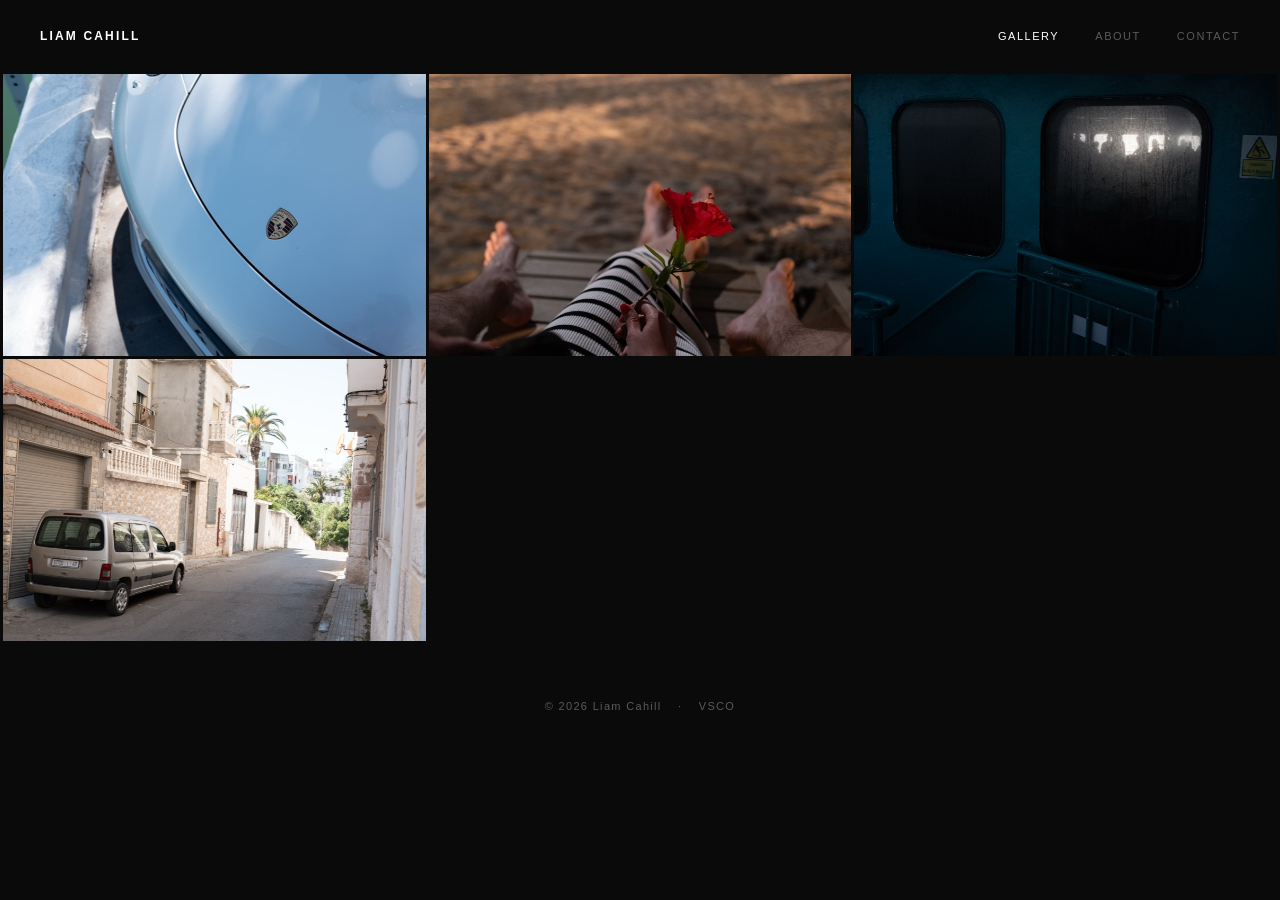
<file: index.html>
<!DOCTYPE html>
<html lang="en">
<head>
  <meta charset="UTF-8" />
  <meta name="viewport" content="width=device-width, initial-scale=1.0" />
  <title>Liam Cahill</title>
  <link rel="stylesheet" href="css/style.css" />
</head>
<body>

  <header>
    <a href="index.html" class="site-name">Liam Cahill</a>
    <nav>
      <a href="index.html" class="active">Gallery</a>
      <a href="about.html">About</a>
      <a href="contact.html">Contact</a>
    </nav>
  </header>

  <main>
    <div class="photo-grid">
      <img src="images/L1021028.jpg" alt="" />
      <img src="images/L1030064.jpg" alt="" />
      <img src="images/L1030086.jpg" alt="" />
      <img src="images/L1030143.jpg" alt="" />
    </div>
  </main>

  <footer>
    <span>© 2026 Liam Cahill</span>
    <span class="sep">·</span>
    <a href="https://vsco.co" target="_blank" rel="noopener">VSCO</a>
  </footer>

</body>
</html>
</file>
<file: css/style.css>
:root {
  --bg: #0a0a0a;
  --fg: #e0e0e0;
  --muted: #5a5a5a;
  --accent: #ffffff;
  --gap: 3px;
}

*, *::before, *::after { box-sizing: border-box; margin: 0; padding: 0; }

body {
  background: var(--bg);
  color: var(--fg);
  font-family: -apple-system, BlinkMacSystemFont, 'Helvetica Neue', Arial, sans-serif;
  font-size: 13px;
  letter-spacing: 0.03em;
  min-height: 100vh;
}

a { color: inherit; text-decoration: none; }

/* Header / Nav */
header {
  display: flex;
  justify-content: space-between;
  align-items: center;
  padding: 28px 40px;
  position: sticky;
  top: 0;
  z-index: 10;
  background: var(--bg);
}

.site-name {
  font-size: 12px;
  font-weight: 600;
  letter-spacing: 0.18em;
  text-transform: uppercase;
  color: var(--accent);
}

nav a {
  color: var(--muted);
  font-size: 11px;
  letter-spacing: 0.14em;
  text-transform: uppercase;
  margin-left: 32px;
  transition: color 0.2s;
}

nav a:hover,
nav a.active {
  color: var(--accent);
}

/* Photo grid */
.photo-grid {
  display: grid;
  grid-template-columns: repeat(3, 1fr);
  gap: var(--gap);
  padding: var(--gap);
}

.photo-grid img {
  width: 100%;
  display: block;
  aspect-ratio: 3 / 2;
  object-fit: cover;
  transition: opacity 0.25s;
}

.photo-grid img:hover {
  opacity: 0.8;
}

/* Text pages */
.page {
  max-width: 600px;
  margin: 80px auto;
  padding: 0 40px;
}

.page-label {
  font-size: 10px;
  letter-spacing: 0.18em;
  text-transform: uppercase;
  color: var(--muted);
  margin-bottom: 36px;
}

.page p {
  line-height: 1.85;
  color: var(--fg);
  margin-bottom: 20px;
}

.page a {
  color: var(--fg);
  border-bottom: 1px solid var(--muted);
  transition: border-color 0.2s;
}

.page a:hover {
  border-color: var(--accent);
}

/* Footer */
footer {
  text-align: center;
  padding: 56px 40px;
  color: var(--muted);
  font-size: 11px;
  letter-spacing: 0.12em;
}

footer a {
  color: var(--muted);
  transition: color 0.2s;
}

footer a:hover {
  color: var(--accent);
}

footer .sep {
  margin: 0 12px;
}

/* Responsive */
@media (max-width: 900px) {
  .photo-grid { grid-template-columns: repeat(2, 1fr); }
}

@media (max-width: 600px) {
  header { padding: 20px 24px; }
  .photo-grid { grid-template-columns: 1fr; }
  .page { margin: 56px auto; padding: 0 24px; }
}
</file>
